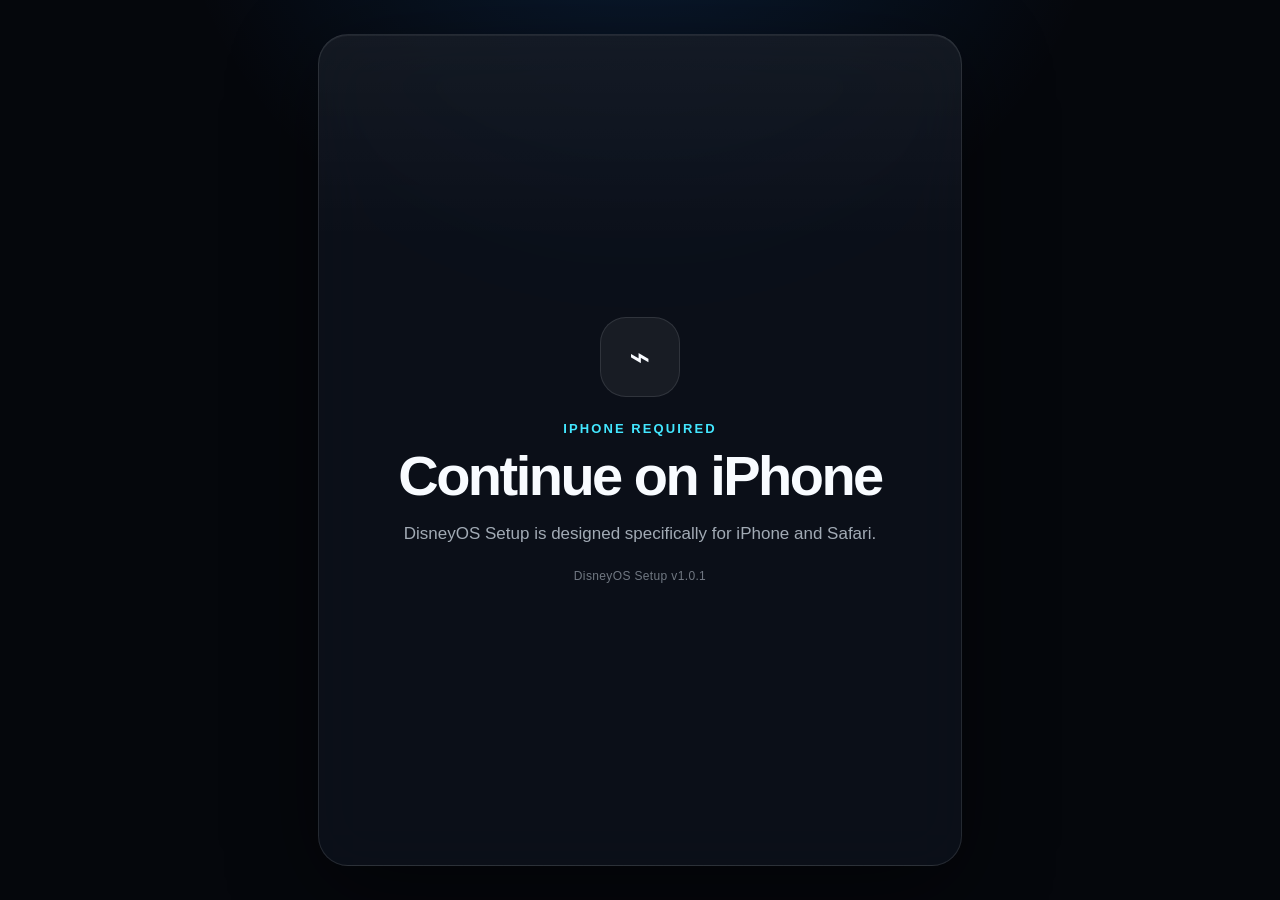
<file: index.html>
<!doctype html>
<html lang="en">
<head>
  <meta charset="utf-8">
  <meta name="viewport" content="width=device-width,initial-scale=1,viewport-fit=cover">
  <meta name="theme-color" content="#05070c">
  <title>DisneyOS Setup</title>
  <link rel="icon" type="image/png" sizes="16x16" href="assets/favicon-16.png">
  <link rel="icon" type="image/png" sizes="32x32" href="assets/favicon-32.png">
  <link rel="apple-touch-icon" href="assets/apple-touch-icon.png">
  <style>
    :root { color-scheme: dark; }
    * { box-sizing: border-box; }
    body {
      margin: 0;
      min-height: 100vh;
      display: grid;
      place-items: center;
      background:
        radial-gradient(circle at 50% -10%, rgba(35,136,255,.18), transparent 38%),
        #05070c;
      color: #f8fbff;
      font-family: -apple-system, BlinkMacSystemFont, "SF Pro Display",
        "SF Pro Text", "Helvetica Neue", Arial, sans-serif;
      -webkit-font-smoothing: antialiased;
    }
    main {
      width: min(100% - 36px, 520px);
      padding: 36px 24px;
      text-align: center;
      border: 1px solid rgba(255,255,255,.10);
      border-radius: 28px;
      background: rgba(14,18,29,.76);
      box-shadow: 0 24px 90px rgba(0,0,0,.46);
      backdrop-filter: blur(24px);
      -webkit-backdrop-filter: blur(24px);
    }
    .mark {
      width: 92px;
      height: 92px;
      margin: 0 auto 22px;
      display: block;
      object-fit: contain;
      filter: drop-shadow(0 14px 34px rgba(35,136,255,.25));
    }
    h1 {
      margin: 0;
      font-size: 34px;
      letter-spacing: -.04em;
    }
    p {
      margin: 14px 0 0;
      color: rgba(235,244,255,.68);
      font-size: 16px;
      line-height: 1.5;
    }
    button {
      width: 100%;
      min-height: 54px;
      margin-top: 26px;
      padding: 14px 20px;
      border: 0;
      border-radius: 17px;
      background: linear-gradient(135deg,#2388ff,#43e7ff);
      color: #00101b;
      font: inherit;
      font-weight: 750;
      cursor: pointer;
    }
  </style>
</head>
<body>
  <main>
    <img class="mark" src="assets/disneyos-mark.png" alt="DisneyOS">
    <h1>Opening DisneyOS Setup</h1>
    <p id="status">Loading the latest setup version…</p>
    <button id="retry" hidden>Try Again</button>
  </main>

  <script>
    const status = document.getElementById("status");
    const retry = document.getElementById("retry");

    async function openLatest() {
      retry.hidden = true;
      status.textContent = "Loading the latest setup version…";

      try {
        const response = await fetch("./latest.json", { cache: "no-store" });
        if (!response.ok) throw new Error("Unable to read latest.json");

        const data = await response.json();
        if (!data.current || !/^v[0-9]+$/.test(data.current)) {
          throw new Error("Invalid current version");
        }

        const destination = new URL(`./${data.current}/`, window.location.href);
        window.location.replace(destination.href);
      } catch (error) {
        status.textContent = "DisneyOS Setup could not be opened. Check your connection and try again.";
        retry.hidden = false;
      }
    }

    retry.addEventListener("click", openLatest);
    openLatest();
  </script>
</body>
</html>
</file>
<file: v1/theme.css>
:root {
  color-scheme: dark;
  --bg:#05070c;
  --panel:rgba(14,18,29,.78);
  --soft:rgba(255,255,255,.055);
  --strong:rgba(255,255,255,.09);
  --text:#f8fbff;
  --secondary:rgba(235,244,255,.68);
  --muted:rgba(235,244,255,.46);
  --line:rgba(255,255,255,.105);
  --line-strong:rgba(255,255,255,.18);
  --blue:#2388ff;
  --cyan:#43e7ff;
  --success:#57e88f;
  --danger:#ff667a;
  --gradient:linear-gradient(135deg,var(--blue),var(--cyan));
  --gradient-soft:linear-gradient(135deg,rgba(35,136,255,.18),rgba(67,231,255,.10));
  --shadow:0 24px 90px rgba(0,0,0,.46),inset 0 1px 0 rgba(255,255,255,.06);
  --radius-lg:30px;
  --radius-md:22px;
  --page-max:680px;
  --safe-top:max(20px,env(safe-area-inset-top));
  --safe-bottom:max(20px,env(safe-area-inset-bottom));
}
</file>
<file: v1/styles.css>
*{box-sizing:border-box}html{min-height:100%;background:var(--bg)}body{min-height:100vh;margin:0;overflow-x:hidden;background:radial-gradient(circle at 50% -20%,rgba(35,136,255,.18),transparent 38%),var(--bg);color:var(--text);font-family:-apple-system,BlinkMacSystemFont,"SF Pro Display","SF Pro Text","Helvetica Neue",Arial,sans-serif;-webkit-font-smoothing:antialiased}button,input{font:inherit}button{-webkit-tap-highlight-color:transparent}.ambient{position:fixed;z-index:-1;width:420px;height:420px;border-radius:50%;filter:blur(100px);opacity:.14;pointer-events:none}.ambient.one{top:-180px;right:-180px;background:var(--blue)}.ambient.two{bottom:-220px;left:-220px;background:var(--cyan)}.app-shell{width:min(100%,var(--page-max));min-height:100vh;margin:0 auto;padding:var(--safe-top) 18px var(--safe-bottom);display:flex}.screen{width:100%;min-height:calc(100vh - var(--safe-top) - var(--safe-bottom));display:flex;flex-direction:column;animation:screen-in .34s cubic-bezier(.2,.8,.2,1) both}.card{overflow:hidden;border:1px solid var(--line);border-radius:var(--radius-lg);background:linear-gradient(180deg,rgba(255,255,255,.035),transparent 25%),var(--panel);box-shadow:var(--shadow);backdrop-filter:blur(28px) saturate(125%);-webkit-backdrop-filter:blur(28px) saturate(125%)}.center{justify-content:center;align-items:center;text-align:center;padding:34px 24px}.flow{padding:24px}.flow-body{flex:1}.topbar{display:grid;grid-template-columns:44px 1fr;align-items:center;gap:14px;margin-bottom:30px}.progress-track{height:5px;overflow:hidden;border-radius:999px;background:rgba(255,255,255,.08)}.progress-fill{height:100%;border-radius:inherit;background:var(--gradient);transition:width .36s cubic-bezier(.2,.8,.2,1);box-shadow:0 0 18px rgba(67,231,255,.35)}.brand-logo{width:min(340px,82vw);height:auto;margin-bottom:30px;object-fit:contain;filter:drop-shadow(0 14px 36px rgba(35,136,255,.22))}.eyebrow{margin:0 0 10px;color:var(--cyan);font-size:13px;font-weight:750;letter-spacing:.16em;text-transform:uppercase}h1{margin:0;font-size:clamp(36px,9vw,56px);line-height:.98;letter-spacing:-.045em}h2{margin:0;font-size:clamp(30px,7.4vw,44px);line-height:1.02;letter-spacing:-.04em}p{margin:0;color:var(--secondary);font-size:17px;line-height:1.52}.subtitle{max-width:520px;margin:18px auto 0}.flow-copy{margin-top:14px}.feature-grid{width:100%;display:grid;grid-template-columns:repeat(2,minmax(0,1fr));gap:10px;margin:30px 0}.feature-chip{padding:14px 12px;border:1px solid var(--line);border-radius:15px;background:var(--soft);color:rgba(255,255,255,.88);font-size:14px;font-weight:680}.actions{display:grid;gap:11px;margin-top:28px}.bottom-actions{margin-top:30px}.button{width:100%;min-height:56px;padding:14px 20px;border:0;border-radius:17px;cursor:pointer;font-weight:750;font-size:17px;transition:transform .15s,opacity .15s,box-shadow .15s}.button:active{transform:scale(.985)}.button-primary{background:var(--gradient);color:#00101b;box-shadow:0 14px 36px rgba(35,136,255,.22)}.button-secondary{border:1px solid var(--line);background:var(--soft);color:var(--text)}.button-danger{border:1px solid rgba(255,102,122,.22);background:rgba(255,102,122,.10);color:#ffb3be}.button:disabled{cursor:not-allowed;opacity:.38;box-shadow:none}.footer-note{margin-top:22px;color:var(--muted);font-size:12px;letter-spacing:.03em}.step-list,.shortcut-list{display:grid;gap:12px;margin-top:28px}.step-card,.shortcut-card,.confirm-card,.status-card{border:1px solid var(--line);border-radius:var(--radius-md);background:var(--soft)}.step-card{display:grid;grid-template-columns:34px 1fr;gap:13px;padding:17px}.step-number,.check-icon{display:grid;place-items:center;background:var(--gradient-soft);color:var(--cyan);font-weight:800}.step-number{width:34px;height:34px;border-radius:11px}.step-card strong{display:block;margin-bottom:4px;font-size:16px}.step-card span{color:var(--secondary);font-size:14px;line-height:1.45}.shortcut-card{padding:16px;display:grid;grid-template-columns:1fr auto;align-items:center;gap:14px;transition:opacity .18s,border-color .18s}.shortcut-card.locked{opacity:.44}.shortcut-card.complete{border-color:rgba(87,232,143,.32)}.shortcut-card h3{margin:0 0 4px;font-size:17px}.shortcut-card p{font-size:13px}.shortcut-actions{display:grid;gap:8px;justify-items:end}.mini-button{min-width:92px;min-height:38px;padding:8px 12px;border:1px solid var(--line-strong);border-radius:12px;background:var(--strong);color:var(--text);font-weight:720;cursor:pointer}.mini-button.install{border-color:rgba(67,231,255,.25);background:rgba(35,136,255,.13)}.mini-button.confirmed{border-color:rgba(87,232,143,.28);background:rgba(87,232,143,.10);color:#aaf5c4}.check-list{display:grid;gap:11px;margin:28px 0 0}.check-row{display:grid;grid-template-columns:28px 1fr;gap:12px;padding:15px 16px;border:1px solid var(--line);border-radius:16px;background:var(--soft)}.check-icon{width:28px;height:28px;border-radius:9px;font-size:14px}.check-row strong{display:block;margin-top:3px;font-size:15px;line-height:1.35}.confirm-card{margin-top:24px;padding:16px}.confirm-label{display:grid;grid-template-columns:24px 1fr;gap:12px;align-items:center;cursor:pointer;font-weight:680;line-height:1.35}.confirm-label input{width:22px;height:22px;margin:0;accent-color:var(--cyan)}.status-card{margin-top:24px;padding:17px;display:flex;gap:12px;align-items:center;border-color:rgba(87,232,143,.25);background:rgba(87,232,143,.08)}.status-dot{width:26px;height:26px;display:grid;place-items:center;border-radius:50%;background:var(--success);color:#04210f;font-weight:900}.status-card strong{display:block;margin-bottom:2px}.status-card p{font-size:13px}.success-mark{width:96px;height:96px;margin:0 auto 28px;display:grid;place-items:center;border-radius:50%;background:var(--gradient);color:#00101b;font-size:48px;font-weight:950;box-shadow:0 20px 60px rgba(35,136,255,.28);animation:success-pop .62s cubic-bezier(.2,1.35,.45,1) both}.release-card{width:100%;margin-top:26px;padding:18px;text-align:left;border:1px solid var(--line);border-radius:var(--radius-md);background:var(--soft)}.version-grid{display:grid;grid-template-columns:1fr 1fr;gap:10px;margin-bottom:16px}.version-item{padding:13px;border-radius:14px;background:rgba(255,255,255,.04)}.version-item span{display:block;margin-bottom:4px;color:var(--muted);font-size:11px;text-transform:uppercase;letter-spacing:.08em}.release-card h3{margin:0 0 9px}.release-notes{margin:0;padding-left:19px;color:var(--secondary);font-size:14px;line-height:1.55}.dialog-backdrop{position:fixed;inset:0;z-index:50;display:grid;place-items:center;padding:20px;background:rgba(0,0,0,.68);backdrop-filter:blur(14px)}.dialog{width:min(100%,420px);padding:22px;border:1px solid var(--line);border-radius:24px;background:#111621;box-shadow:var(--shadow)}.dialog h3{margin:0 0 9px;font-size:23px}.dialog p{font-size:15px}.offline-icon,.device-icon{width:80px;height:80px;margin-bottom:22px;display:grid;place-items:center;border:1px solid var(--line);border-radius:26px;background:var(--soft);font-size:36px}@keyframes screen-in{from{opacity:0;transform:translateY(7px)}to{opacity:1;transform:none}}@keyframes success-pop{0%{opacity:0;transform:scale(.72)}70%{opacity:1;transform:scale(1.06)}100%{transform:scale(1)}}@media(min-width:700px){.app-shell{padding-top:34px;padding-bottom:34px}.screen{min-height:calc(100vh - 68px)}.flow{padding:34px}.center{padding:48px}}@media(max-width:390px){.feature-grid{grid-template-columns:1fr}.flow{padding:20px}.shortcut-card{grid-template-columns:1fr}.shortcut-actions{width:100%;grid-template-columns:1fr 1fr}.mini-button{width:100%}}@media(prefers-reduced-motion:reduce){*{animation-duration:1ms!important;transition-duration:1ms!important}}

.back-button{
  width:44px;height:44px;display:grid;place-items:center;padding:0;
  border:1px solid var(--line);border-radius:50%;
  background:rgba(255,255,255,.055);color:var(--text);
  box-shadow:0 8px 24px rgba(0,0,0,.18);
  cursor:pointer;transition:transform .15s,background .15s,border-color .15s;
  backdrop-filter:blur(18px);-webkit-backdrop-filter:blur(18px)
}
.back-button svg{width:23px;height:23px;fill:none;stroke:currentColor;stroke-width:2.2;stroke-linecap:round;stroke-linejoin:round}
.back-button:active{transform:scale(.94);background:rgba(255,255,255,.09)}
.completion-logo{width:82px;height:82px;object-fit:contain;margin:0 auto 18px;filter:drop-shadow(0 12px 30px rgba(35,136,255,.25))}
@media(max-width:390px){.topbar{grid-template-columns:42px 1fr;gap:12px}.back-button{width:42px;height:42px}.brand-logo{width:min(300px,86vw)}}
</file>
